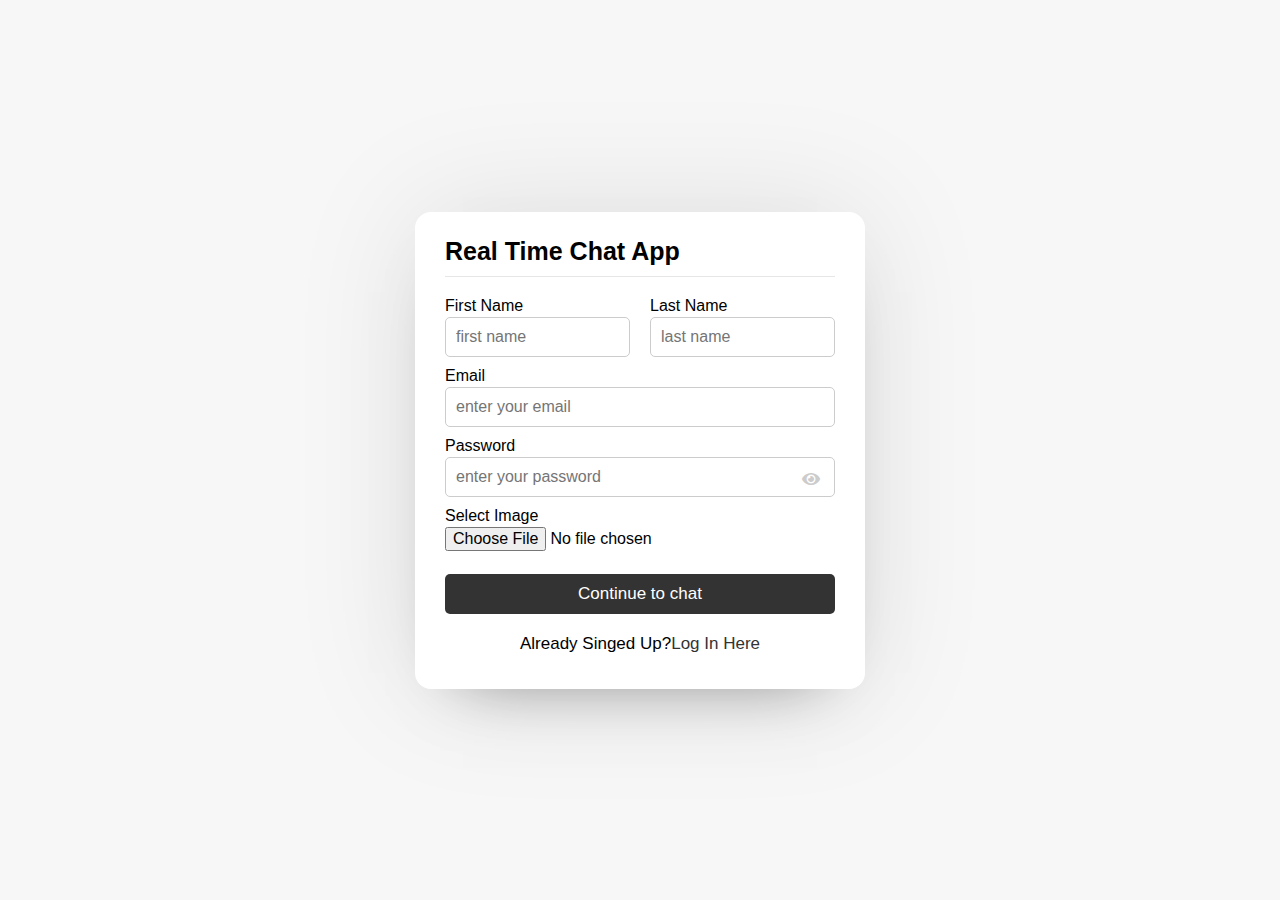
<file: index.html>
<!doctype html>
<html lang="en">
<head>
    <meta charset="UTF-8">
    <meta name="viewport"
          content="width=device-width, user-scalable=no, initial-scale=1.0, maximum-scale=1.0, minimum-scale=1.0">
    <meta http-equiv="X-UA-Compatible" content="ie=edge">
    <title>Real-Time-ChatApp</title>
    <link rel="stylesheet" href="https://cdnjs.cloudflare.com/ajax/libs/font-awesome/5.15.3/css/all.min.css"/>
    <link rel="stylesheet" href="style.css">
</head>
<body>
    <div class="wrapper">
        <section class="form signup">
            <header>Real Time Chat App</header>
            <form action="#">
                <div class="error-txt">This is an error message!</div>
                <div class="name-details">
                    <div class="fields input">
                        <label for="">First Name</label>
                        <input type="text" placeholder="first name">
                    </div>
                    <div class="fields input">
                        <label for="">Last Name</label>
                        <input type="text" placeholder="last name">
                    </div>
                </div>
                <div class="fields input">
                    <label for="">Email</label>
                    <input type="text" placeholder="enter your email">
                </div>
                <div class="fields input">
                    <label for="">Password</label>
                    <input type="password" placeholder="enter your password">
                    <i class="fas fa-eye"></i>
                </div>
                <div class="fields image">
                    <label for="">Select Image</label>
                    <input type="file">
                </div>
                <div class="fields button">
                    <input type="submit" value="Continue to chat">
                </div>
            </form>
            <div class="link">Already Singed Up?<a href="#">Log In Here</a></div>
        </section>
    </div>
    <script src="js/pass-show-hide.js"></script>
</body>
</html>
</file>
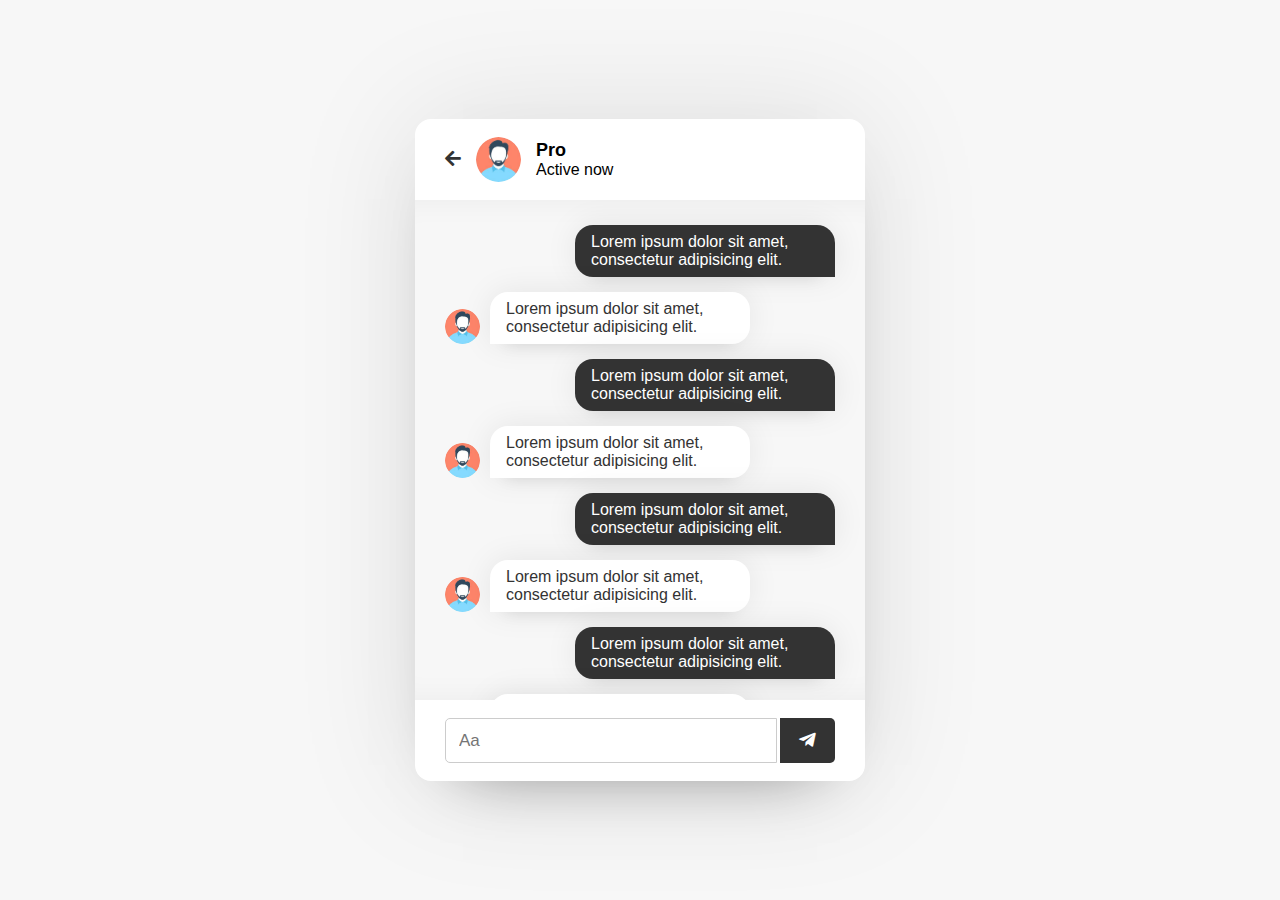
<file: chat.html>
<!doctype html>
<html lang="en">
<head>
    <meta charset="UTF-8">
    <meta name="viewport"
          content="width=device-width, user-scalable=no, initial-scale=1.0, maximum-scale=1.0, minimum-scale=1.0">
    <meta http-equiv="X-UA-Compatible" content="ie=edge">
    <title>Real-Time-ChatApp</title>
    <link rel="stylesheet" href="https://cdnjs.cloudflare.com/ajax/libs/font-awesome/5.15.3/css/all.min.css"/>
    <link rel="stylesheet" href="style.css">
</head>
<body>
<div class="wrapper">
    <section class="chat-area">
        <header>
            <a href="" class="back-icon"><i class="fas fa-arrow-left"></i></a>
            <img src="./img/user.jfif" alt="">
            <div class="details">
                <span>Pro</span>
                <p>Active now</p>
            </div>
        </header>
        <div class="chat-box">
            <div class="chat outgoing">
                <div class="details">
                    <p>Lorem ipsum dolor sit amet, consectetur adipisicing elit.</p>
                </div>
            </div>
            <div class="chat incoming">
                <img src="./img/user.jfif" alt="">
                <div class="details">
                    <p>Lorem ipsum dolor sit amet, consectetur adipisicing elit.</p>
                </div>
            </div>
            <div class="chat outgoing">
                <div class="details">
                    <p>Lorem ipsum dolor sit amet, consectetur adipisicing elit.</p>
                </div>
            </div>
            <div class="chat incoming">
                <img src="./img/user.jfif" alt="">
                <div class="details">
                    <p>Lorem ipsum dolor sit amet, consectetur adipisicing elit.</p>
                </div>
            </div>
            <div class="chat outgoing">
                <div class="details">
                    <p>Lorem ipsum dolor sit amet, consectetur adipisicing elit.</p>
                </div>
            </div>
            <div class="chat incoming">
                <img src="./img/user.jfif" alt="">
                <div class="details">
                    <p>Lorem ipsum dolor sit amet, consectetur adipisicing elit.</p>
                </div>
            </div>
            <div class="chat outgoing">
                <div class="details">
                    <p>Lorem ipsum dolor sit amet, consectetur adipisicing elit.</p>
                </div>
            </div>
            <div class="chat incoming">
                <img src="./img/user.jfif" alt="">
                <div class="details">
                    <p>Lorem ipsum dolor sit amet, consectetur adipisicing elit.</p>
                </div>
            </div>
            <div class="chat outgoing">
                <div class="details">
                    <p>Lorem ipsum dolor sit amet, consectetur adipisicing elit.</p>
                </div>
            </div>
            <div class="chat incoming">
                <img src="./img/user.jfif" alt="">
                <div class="details">
                    <p>Lorem ipsum dolor sit amet, consectetur adipisicing elit.</p>
                </div>
            </div>
        </div>
        <form action="#" class="typing-area">
            <input type="text" placeholder="Aa">
            <button><i class="fab fa-telegram-plane"></i></button>
        </form>
    </section>
</div>
</body>
</html>
</file>
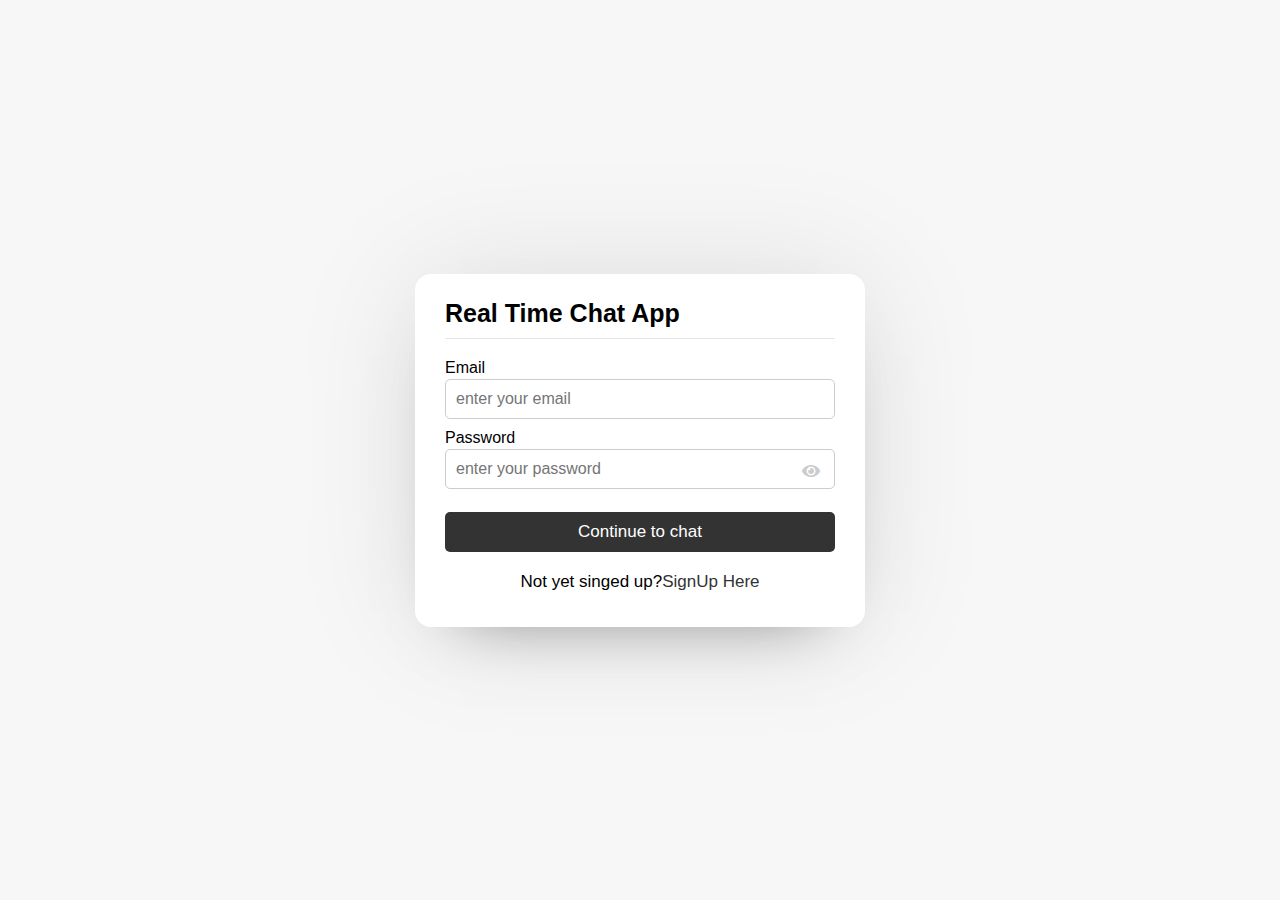
<file: login.html>
<!doctype html>
<html lang="en">
<head>
    <meta charset="UTF-8">
    <meta name="viewport"
          content="width=device-width, user-scalable=no, initial-scale=1.0, maximum-scale=1.0, minimum-scale=1.0">
    <meta http-equiv="X-UA-Compatible" content="ie=edge">
    <title>Real-Time-ChatApp</title>
    <link rel="stylesheet" href="https://cdnjs.cloudflare.com/ajax/libs/font-awesome/5.15.3/css/all.min.css"/>
    <link rel="stylesheet" href="style.css">
</head>
<body>
<div class="wrapper">
    <section class="form login">
        <header>Real Time Chat App</header>
        <form action="#">
            <div class="error-txt">This is an error message!</div>
            <div class="fields input">
                <label for="">Email</label>
                <input type="text" placeholder="enter your email">
            </div>
            <div class="fields input">
                <label for="">Password</label>
                <input type="password" placeholder="enter your password">
                <i class="fas fa-eye"></i>
            </div>
            <div class="fields button">
                <input type="submit" value="Continue to chat">
            </div>
        </form>
        <div class="link">Not yet singed up?<a href="#">SignUp Here</a></div>
    </section>
</div>

<script src="js/pass-show-hide.js"></script>

</body>
</html>
</file>
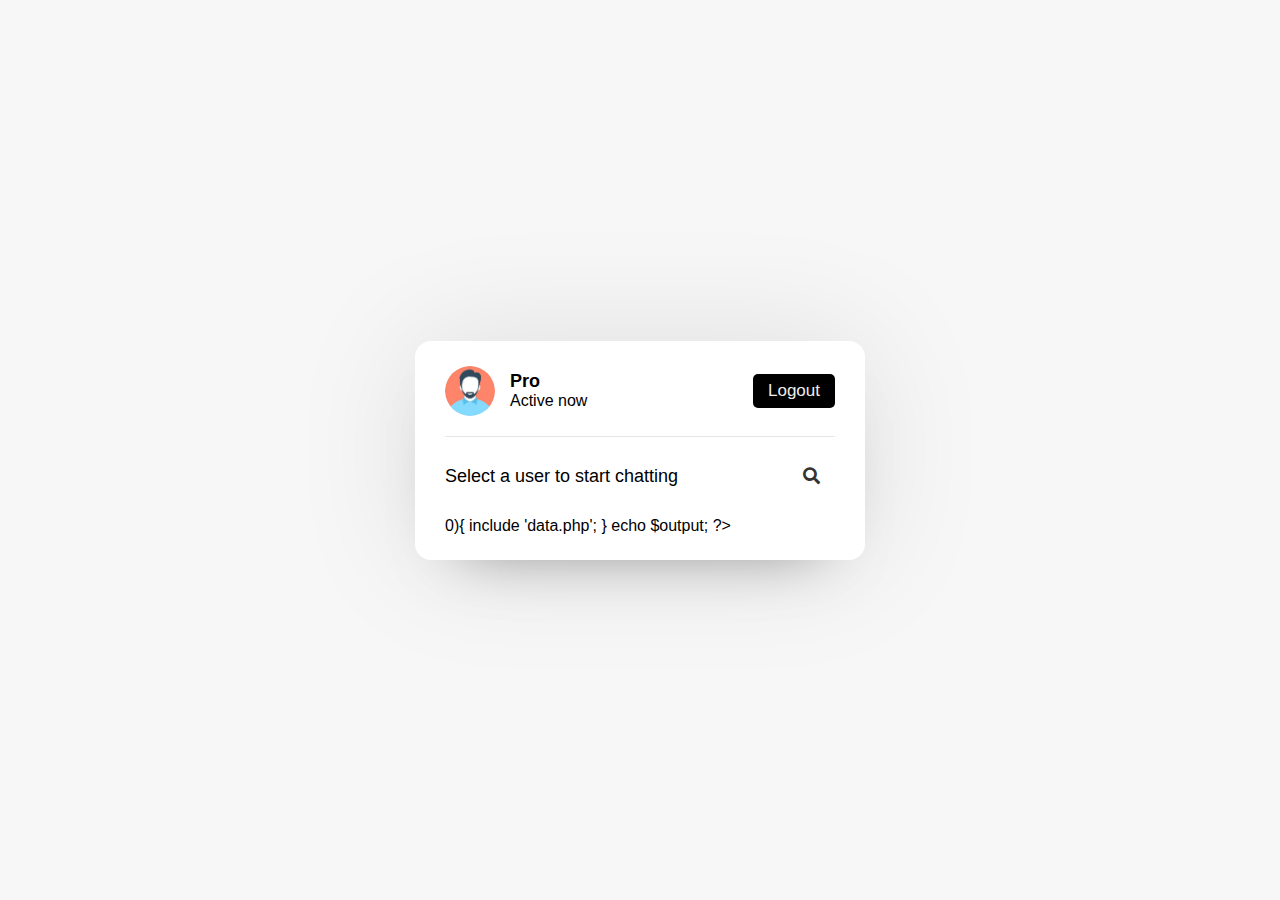
<file: users.html>
<!doctype html>
<html lang="en">
<head>
    <meta charset="UTF-8">
    <meta name="viewport"
          content="width=device-width, user-scalable=no, initial-scale=1.0, maximum-scale=1.0, minimum-scale=1.0">
    <meta http-equiv="X-UA-Compatible" content="ie=edge">
    <title>Real-Time-ChatApp</title>
    <link rel="stylesheet" href="https://cdnjs.cloudflare.com/ajax/libs/font-awesome/5.15.3/css/all.min.css"/>
    <link rel="stylesheet" href="style.css">
</head>
<body>
<div class="wrapper">
    <section class="users">
        <header>
            <div class="content">
                <img src="./img/user.jfif" alt="">
                <div class="details">
                    <span>Pro</span>
                    <p>Active now</p>
                </div>
            </div>
            <a href="#" class="logout">Logout</a>
        </header>
        <div class="search">
            <span class="text">Select a user to start chatting</span>
            <input type="text" placeholder="Enter name to search">
            <button><i class="fas fa-search"></i></button>
        </div>
        <div class="users-list">
            <a href="#">
                <div class="content">
                    <img src="./img/user.jfif" alt="">
                    <div class="details">
                        <span>Pro</span>
                        <p>This is test message</p>
                    </div>
                </div>
                <div class="status-dot"><i class="fas fa-circle"></i></div>
            </a>
            <a href="#">
                <div class="content">
                    <img src="./img/user.jfif" alt="">
                    <div class="details">
                        <span>Pro</span>
                        <p>This is test message</p>
                    </div>
                </div>
                <div class="status-dot"><i class="fas fa-circle"></i></div>
            </a>
            <a href="#">
                <div class="content">
                    <img src="./img/user.jfif" alt="">
                    <div class="details">
                        <span>Pro</span>
                        <p>This is test message</p>
                    </div>
                </div>
                <div class="status-dot"><i class="fas fa-circle"></i></div>
            </a>
            <a href="#">
                <div class="content">
                    <img src="./img/user.jfif" alt="">
                    <div class="details">
                        <span>Pro</span>
                        <p>This is test message</p>
                    </div>
                </div>
                <div class="status-dot"><i class="fas fa-circle"></i></div>
            </a>
            <a href="#">
                <div class="content">
                    <img src="./img/user.jfif" alt="">
                    <div class="details">
                        <span>Pro</span>
                        <p>This is test message</p>
                    </div>
                </div>
                <div class="status-dot"><i class="fas fa-circle"></i></div>
            </a>
            <a href="#">
                <div class="content">
                    <img src="./img/user.jfif" alt="">
                    <div class="details">
                        <span>Pro</span>
                        <p>This is test message</p>
                    </div>
                </div>
                <div class="status-dot"><i class="fas fa-circle"></i></div>
            </a>
        </div>
    </section>
</div>

<script src="js/users.js"></script>

</body>
</html>
</file>
<file: style.css>
*{
    margin: 0;
    padding: 0;
    box-sizing: border-box;
    text-decoration: none;
    font-family: 'Poppins' , sans-serif;
}
body{
    display: flex;
    align-items: center;
    justify-content: center;
    min-height: 100vh;
    background: #f7f7f7;
}
.wrapper{
    background: #fff;
    width: 450px;
    border-radius: 16px;
    box-shadow: 0 0 128px 0 rgba(0,0,0,0.1),
                0 32px 64px -48px rgba(0,0,0,0.5);
}

/*Sign Up form css code*/
.form{
    padding: 25px 30px;
}
.form header{
    font-size: 25px;
    font-weight: 600;
    padding-bottom: 10px;
    border-bottom: 1px solid #e6e6e6;
}
.form form{
    margin: 20px 0;
}
.form form .error-txt{
    color: #721c24;
    background: #f8d7da;
    padding: 8px 10px;
    text-align: center;
    border-radius: 5px;
    margin-bottom: 10px;
    border: 1px solid #f5c6cb;
    display: none;
}
.form form .name-details{
    display: flex;
}
.form form .name-details .fields:first-child{
    margin-right: 10px;
}
.form form .name-details .fields:last-child{
    margin-left: 10px;
}
.form form .fields{
    display: flex;
    flex-direction: column;
    margin-bottom: 10px;
    position: relative;
}
.form form .fields label{
    margin-bottom: 2px;
}
.form form .fields input{
    outline: none;
}
.form form .fields i{
    position: absolute;
    right: 15px;
    color: #ccc;
    top: 70%;
    transform: translateY(-50%);
    cursor: pointer;
}
.form form .fields i.active::before{
    color: #333;
    content: "\f070";
}
.form form .image input{
    font-size: 16px;
}
.form form .button input{
    height: 40px;
    margin-top: 13px;
    border: none;
    font-size: 17px;
    font-weight: 500;
    background: #333;
    color: #fff;
    border-radius: 5px;
    cursor: pointer;
}
.form form .input input{
    height: 40px;
    width: 100%;
    padding: 0 10px;
    font-size: 16px;
    border: 1px solid #ccc;
    border-radius: 5px;
}
.form .link{
    text-align: center;
    margin: 10px 0;
    font-size: 17px;
}
.form .link a{
    color: #333;
}
.form .link a:hover{
    text-decoration: underline;
}

/*Users  Area Css Code*/

.users{
    padding: 25px 30px;
}
.users header,
.users-list a{
    padding-bottom: 20px;
    display: flex;
    align-items: center;
    justify-content: space-between;
    border-bottom: 1px solid #e6e6e6;
}
.wrapper img{
    object-fit: cover;
    border-radius: 50%;
}
:is(.users, .users-list) .content{
    display: flex;
    align-items: center;
}
.users header .content img{
    width: 50px;
    height: 50px;
}
:is(.users, .users-list) .details{
    color: #000;
    margin-left: 15px;
}
:is(.users, .users-list) .details span{
    font-size: 18px;
    font-weight: 700;
}
.users header .logout{
    color: #eee;
    background: black;
    padding: 7px 15px;
    cursor: pointer;
    border-radius: 5px;
    font-size: 17px;
}
.users  .search{
    display: flex;
    margin: 20px 0;
    position: relative;
    align-items: center;
    justify-content: space-between;
}
.users .search .text{
    font-size: 18px;
}
.users .search input{
    width: calc(100% - 50px);
    position: absolute;
    outline: none;
    padding: 0 13px;
    border: 1px solid #ccc;
    font-size: 16px;
    border-radius: 5px 0 0 5px;
    height: 40px;
    opacity: 0;
    pointer-events: none;
    transition: all 0.3s ease;
}
.users .search input.active{
    opacity: 1;
    pointer-events: auto;
}
.users .search button{
    width: 47px;
    height: 40px;
    border: none;
    outline: none;
    color: #333;
    background: #fff;
    border-radius: 0 5px 5px 0;
    cursor: pointer;
    font-size: 17px;
    transition: all 0.2s ease;
}
.users .search button.active{
    color: #fff;
    background: #333;
}
.users .search button.active i::before{
    content: "\f00d";
}
.users-list{
    max-height: 350px;
    overflow-y: auto;
}
:is(.chat-box , .users-list)::-webkit-scrollbar{
    width: 0;
}
.users-list a{
    margin-bottom: 15px;
    page-break-after: 10px;
    padding-right: 15px;
    border-bottom-color: #f1f1f1;
}
.users-list a:last-child{
    border-bottom: none;
    margin-bottom: 0px;
}
.users-list a .content img{
    height: 40px;
    width: 40px;
}
.users-list a .content p{
    color: #67676a;
}
.users-list a .status-dot{
    font-size: 12px;
    color: #468669;
}
/*to show offline status*/
.users-list a .status-dot.offline{
    color: #ccc;
}

/*Chat area CSS code*/

.chat-area header{
    display: flex;
    align-items: center;
    padding: 18px 30px;
}
.chat-area header img{
    height: 45px;
    width: 45px;
    margin: 0 15px;
}
.chat-area header .back-icon{
    font-size: 18px;
    color: #333;
}
.chat-area header span{
    font-size: 18px;
    font-weight: 600;
}
.chat-box{
    overflow-y: auto;
    height: 500px;
    background: #f7f7f7;
    padding: 10px 30px 20px 30px;
    box-shadow: inset 0 32px 32px -32px rgb(0 0 0 / 5%),
                inset 0 -32px 32px -32px rgb(0 0 0 / 5%);
}
.chat-box .chat{
    margin: 15px 0px;
}
.chat-box .chat p{
    word-wrap: break-word;
    padding: 8px 16px;
    box-shadow: 0 0 32px rgb(0 0 0 / 8%),
                0 16px 16px -16px rgb(0 0 0 / 10%);
}
.chat-box .outgoing{
    display: flex;
}
.outgoing .details{
    margin-left: auto;
    max-width: calc(100% - 130px);
}
.outgoing .details p{
    background: #333;
    color: #fff;
    border-radius: 18px 18px 0 18px;
}
.chat-box .incoming{
    display: flex;
    align-items: flex-end;
}
.chat-box .incoming img{
    width: 35px;
    height: 35px;
}
.incoming .details{
    margin-left: 10px;
    margin-right: auto;
    max-width: calc(100% - 130px);
}
.incoming .details p{
    background: #fff;
    color: #333;
    border-radius: 18px 18px 18px 0;
}
.chat-area .typing-area{
    padding: 18px 30px;
    display: flex;
    justify-content: space-between;
}
.typing-area input{
    height: 45px;
    width: calc(100% - 58px);
    font-size: 17px;
    border: 1px solid #ccc;
    padding: 0 13px;
    border-radius: 5px 0 0px 5px;
    outline: none;
}
.typing-area button{
    width: 55px;
    border: none;
    outline: none;
    background: #333;
    font-size: 19px;
    color: #fff;
    border-radius: 0px 5px 5px 0px;
    cursor: pointer;
}

/*Chat area CSS code end*/
</file>
